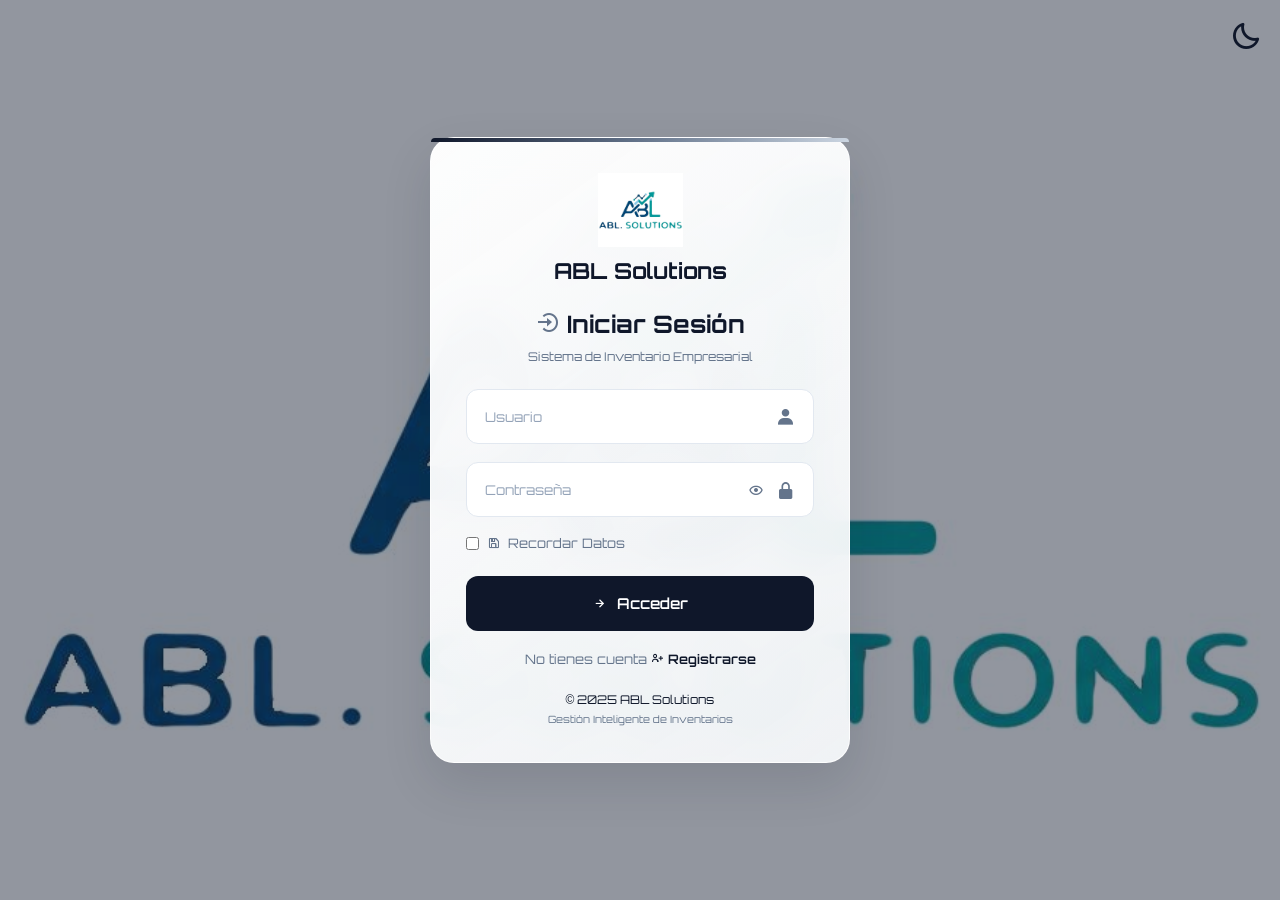
<file: login/archivos_HTML/index.html>
<!DOCTYPE html> 
<html lang="es">
<head>
    <meta charset="UTF-8">
    <meta name="viewport" content="width=device-width, initial-scale=1.0">
    <title>ABL Solutions | Login</title>

    <link rel="stylesheet" href="../archivos_CSS/style.css">
    <link href='https://unpkg.com/boxicons@2.1.4/css/boxicons.min.css' rel='stylesheet'>
    <link href="https://fonts.googleapis.com/css2?family=Orbitron:wght@500;700&display=swap" rel="stylesheet">
</head>

<body>

    <div class="overlay"></div>

    <!-- BOTÓN MODO -->
    <button class="modo" id="modoBtn">
        <i class='bx bx-moon'></i>
    </button>

    <div class="login">

        <!-- LOGO EMPRESA -->
        <div class="brand">
            <img src="../imagenes/Logo.jpeg">
            <span>ABL Solutions</span>
        </div>

        <form id="formularioLogin">

            <h2>
                <i class='bx bx-log-in-circle'></i>
                Iniciar Sesión
            </h2>

            <p class="subtitulo">
                Sistema de Inventario Empresarial
            </p>

            <div class="campos">
                <input
                    type="text"
                    id="usuario"
                    placeholder="Usuario"
                    required>

                <icono class="bx bxs-user"></icono>
            </div>

            <div class="campos">

                <input
                    type="password"
                    id="password"
                    placeholder="Contraseña"
                    required>

                <!-- VER CONTRASEÑA -->
                <i class='bx bx-show toggle-pass' id="togglePass"></i>

                <icono class="bx bxs-lock-alt"></icono>

            </div>

            <div class="recordar-Datos">
                <label>
                    <input type="checkbox">
                    <i class='bx bx-save'></i>
                    Recordar Datos
                </label>
            </div>

            <button type="submit" class="boton">
                <i class='bx bx-right-arrow-alt'></i>
                Acceder
            </button>

            <div class="registro">
                <p>
                    No tienes cuenta
                    <a href="formularioDeInscripcion.html">
                        <i class='bx bx-user-plus'></i>
                        Registrarse
                    </a>
                </p>
            </div>

            <!-- FOOTER -->
            <div class="footer-login">
                <p>© 2025 ABL Solutions</p>
                <span>Gestión Inteligente de Inventarios</span>
            </div>

        </form>

    </div>

<script>

/* ==========================
   VER / OCULTAR CONTRASEÑA
========================== */

const pass = document.getElementById("password");
const toggle = document.getElementById("togglePass");

toggle.addEventListener("click", () => {

    if(pass.type === "password"){

        pass.type = "text";
        toggle.classList.replace("bx-show","bx-hide");

    }else{

        pass.type = "password";
        toggle.classList.replace("bx-hide","bx-show");

    }

});

/* ==========================
   VALIDACIÓN SIMPLE
========================== */




</script>

<script src="../archivos_JS/darkMode.js"></script>
<script src="../archivos_JS/validacionesSimples.js"></script>
</body>
</html>
</file>
<file: login/archivos_CSS/style.css>
*{
    margin:0;
    padding:0;
    box-sizing:border-box;
    font-family:'Orbitron',sans-serif;
}

:root{
    --bg-dark:#0F172A;
    --text:#0F172A;
    --text-soft:#64748B;
    --border:#E2E8F0;
    --white:#FFFFFF;
}

/* ==========================
   BODY
========================== */

body{
    display:flex;
    justify-content:center;
    align-items:center;
    min-height:100vh;

    background:url("../imagenes/Logo.jpeg") center center/cover no-repeat;

    position:relative;
    overflow:hidden;
}

/* ==========================
   OVERLAY
========================== */

.overlay{
    position:absolute;
    inset:0;
    background:rgba(15,23,42,.45);
}

/* ==========================
   BOTÓN MODO
========================== */

.modo{
    position: fixed;
    top: 18px;
    right: 18px;
    z-index: 20;
    background: none;
    border: none;
    font-size: 2rem; /* Ajusta el tamaño del icono */
    color: var(--text);
    cursor: pointer;
    transition: transform .3s ease;
}

.modo:hover{
    transform: scale(1.08) rotate(15deg);
}

.modo:hover{
    transform:scale(1.08) rotate(15deg);
}

/* ==========================
   LOGIN
========================== */

.login{
    width:420px;

    background:linear-gradient(
        145deg,
        rgba(255,255,255,.98),
        rgba(248,250,252,.92)
    );

    backdrop-filter:blur(20px);
    -webkit-backdrop-filter:blur(20px);

    border:1px solid rgba(255,255,255,.8);

    border-radius:24px;

    padding:35px;

    position:relative;
    z-index:10;

    color:var(--text);

    box-shadow:
        0 20px 50px rgba(15,23,42,.12);

    animation:fade .7s ease;

    transition:.35s ease;
}

/* línea superior premium */

.login::before{
    content:"";

    position:absolute;

    top:0;
    left:0;

    width:100%;
    height:4px;

    border-radius:24px 24px 0 0;

    background:linear-gradient(
        90deg,
        #0F172A,
        #64748B,
        #CBD5E1
    );
}

.login:hover{
    transform:translateY(-5px);

    box-shadow:
        0 25px 60px rgba(15,23,42,.18);
}

/* ==========================
   ANIMACIÓN ENTRADA
========================== */

@keyframes fade{

    from{
        opacity:0;

        transform:
            translateY(25px)
            scale(.98);
    }

    to{
        opacity:1;

        transform:
            translateY(0)
            scale(1);
    }
}

/* ==========================
   BRAND
========================== */

.brand{
    display:flex;
    flex-direction:column;
    align-items:center;
    justify-content:center;

    margin-bottom:25px;
}

.brand img{
    width:85px;

    margin-bottom:10px;

    transition:.4s ease;
}

.brand img:hover{
    transform:scale(1.05);
}

.brand span{
    font-size:22px;
    font-weight:700;

    color:var(--text);
}

/* ==========================
   TITULO
========================== */

.login h2{
    text-align:center;
    margin-bottom:10px;
    color:var(--text);
}

.login h2 i{
    color:var(--text-soft);
}

.subtitulo{
    text-align:center;

    font-size:12px;

    color:var(--text-soft);

    margin-bottom:25px;
}

/* ==========================
   INPUTS
========================== */

.campos{
    position:relative;
    margin:18px 0;

    transition:.3s ease;
}

.campos:hover{
    transform:translateY(-2px);
}

.campos input{
    width:100%;
    height:55px;

    padding:0 50px 0 18px;

    border-radius:12px;

    border:1px solid var(--border);

    background:white;

    color:var(--text);

    outline:none;

    transition:.3s ease;
}

.campos input::placeholder{
    color:#94A3B8;
}

.campos input:focus{
    border-color:#94A3B8;

    box-shadow:
        0 0 0 4px rgba(148,163,184,.15);
}

/* ==========================
   ICONOS
========================== */

icono{
    position:absolute;

    right:18px;
    top:50%;

    transform:translateY(-50%);

    color:var(--text-soft);

    font-size:20px;

    transition:.3s ease;
}

.campos:hover icono{
    color:#0F172A;
}

.toggle-pass{
    position:absolute;

    right:50px;
    top:50%;

    transform:translateY(-50%);

    cursor:pointer;

    color:var(--text-soft);

    transition:.3s ease;
}

.toggle-pass:hover{
    transform:
        translateY(-50%)
        scale(1.15);

    color:#0F172A;
}

/* ==========================
   RECORDAR DATOS
========================== */

.recordar-Datos{
    margin:15px 0 25px;
}

.recordar-Datos label{
    display:flex;
    align-items:center;
    gap:8px;

    color:var(--text-soft);

    font-size:13px;

    cursor:pointer;

    transition:.3s ease;
}

.recordar-Datos label:hover{
    color:#0F172A;
    transform:translateX(4px);
}

/* ==========================
   BOTÓN
========================== */

.boton{
    width:100%;
    height:55px;

    border:none;
    border-radius:12px;

    background:#0F172A;

    color:white;

    font-size:15px;
    font-weight:600;

    cursor:pointer;

    display:flex;
    justify-content:center;
    align-items:center;
    gap:10px;

    transition:.3s ease;
}

.boton:hover{
    background:#1E293B;

    transform:
        translateY(-3px)
        scale(1.01);

    box-shadow:
        0 12px 30px rgba(15,23,42,.20);
}

/* ==========================
   REGISTRO
========================== */

.registro{
    margin-top:20px;
    text-align:center;
}

.registro p{
    font-size:13px;
    color:var(--text-soft);
}

.registro a{
    text-decoration:none;
    color:#0F172A;
    font-weight:600;

    position:relative;

    transition:.3s ease;
}

.registro a::after{
    content:"";

    position:absolute;

    left:0;
    bottom:-3px;

    width:0;
    height:2px;

    background:#0F172A;

    transition:.3s ease;
}

.registro a:hover{
    color:#334155;
}

.registro a:hover::after{
    width:100%;
}

/* ==========================
   FOOTER
========================== */

.footer-login{
    text-align:center;
    margin-top:25px;
}

.footer-login p{
    font-size:12px;
    color:var(--text);
}

.footer-login span{
    font-size:10px;
    color:var(--text-soft);
}

/* ==========================
   ERROR
========================== */

.error{
    border:2px solid #ef4444 !important;
    animation:shake .3s;
}

@keyframes shake{

    0%{
        transform:translateX(0);
    }

    25%{
        transform:translateX(-5px);
    }

    50%{
        transform:translateX(5px);
    }

    75%{
        transform:translateX(-5px);
    }

    100%{
        transform:translateX(0);
    }
}

/* ==========================
   RESPONSIVE
========================== */

@media(max-width:768px){

    .login{
        width:92%;
        padding:25px;
    }

    .brand img{
        width:70px;
    }

    .brand span{
        font-size:18px;
    }
}

/* ==========================
   MODO CLARO
========================== */

body.light .login{
    background:linear-gradient(
        145deg,
        rgba(255,255,255,.99),
        rgba(248,250,252,.95)
    );
}

/* ==========================
   MODO OSCURO
========================== */

body.dark-mode{
    background: #08101f;
    background-image: none;
}

body.dark-mode .overlay{
    background: rgba(0,0,0,.8);
}

body.dark-mode .login{
    background: linear-gradient(145deg, rgba(6,16,31,.96), rgba(14,30,55,.98));
    border-color: rgba(148,163,184,.16);
    color: #e2e8f0;
}

body.dark-mode .login::before{
    background: linear-gradient(90deg, #0d1326, #334155, #64748b);
}

body.dark-mode .login h2,
body.dark-mode .brand span,
body.dark-mode .subtitulo,
body.dark-mode .registro p,
body.dark-mode .footer-login p,
body.dark-mode .footer-login span{
    color: #e2e8f0;
}

body.dark-mode .campos input{
    background: #0f172a;
    border-color: #334155;
    color: #f8fafc;
}

body.dark-mode .campos input::placeholder{
    color: #94a3b8;
}

body.dark-mode icono,
body.dark-mode .toggle-pass{
    color: #cbd5e1;
}

body.dark-mode .modo{
    color: #f8fafc;
}

body.dark-mode .boton{
    background: linear-gradient(135deg,#2563eb,#0ea5e9);
}

body.dark-mode .boton:hover{
    background: #1e40af;
}
</file>
